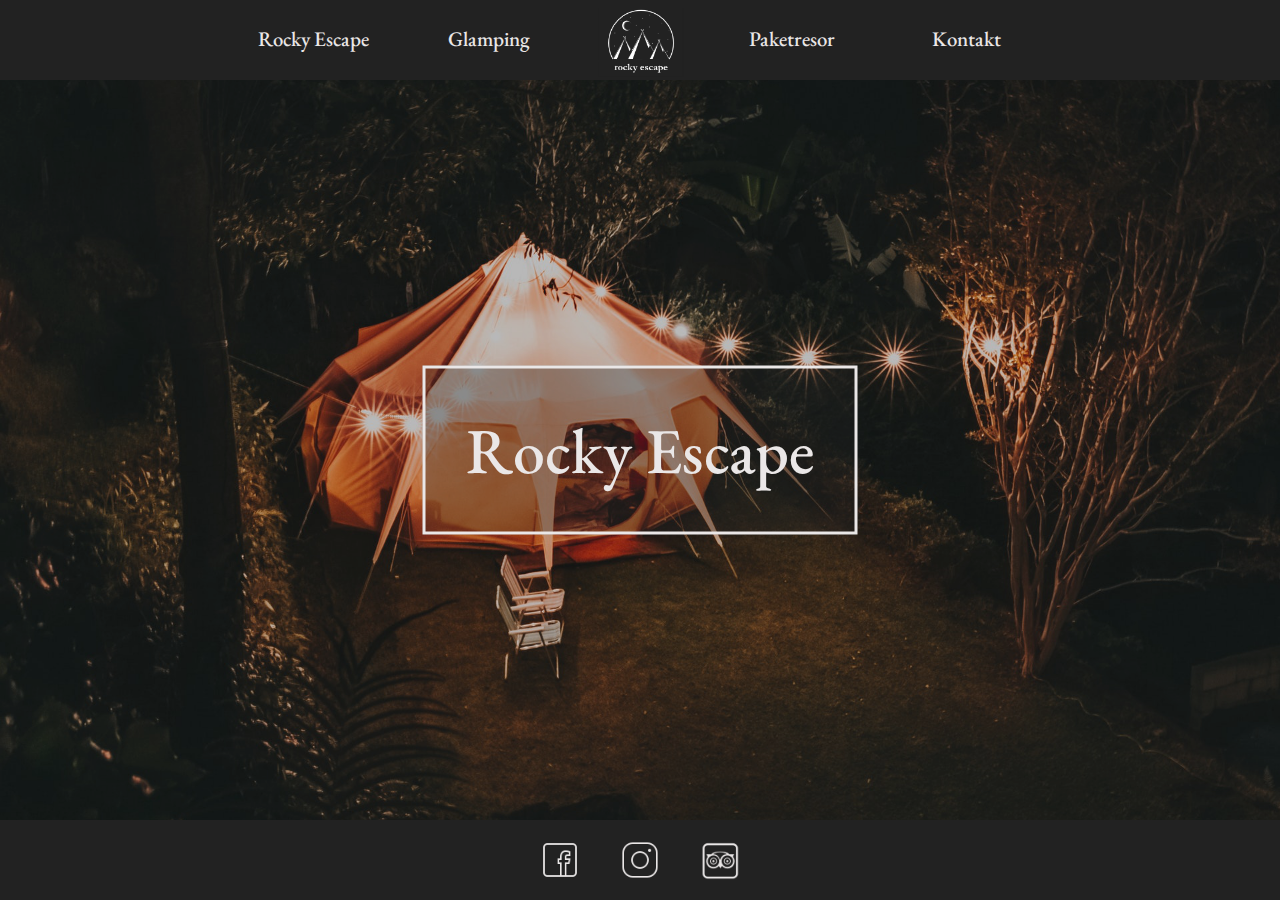
<file: index.html>
<!DOCTYPE html>
<html lang="sv">
  <head>
    <link rel="icon" type="image/ico" href="rockyfavicon.ico" />
    <link
      href="https://fonts.googleapis.com/css?family=EB+Garamond:400,500,700&display=swap"
      rel="stylesheet"
    />
    <link rel="stylesheet" href="Styles/index.css" />
    <meta charset="UTF-8" />
    <meta name="viewport" content="width=device-width, initial-scale=1.0" />
    <meta http-equiv="X-UA-Compatible" content="ie=edge" />
    <meta content="width=device-width, initial-scale=1" name="viewport" />

    <title>Hem - Rocky Escape</title>
  </head>
  <body>
    <header>
      <nav>
        <ul>
          <li class="links">
            <a href="rockyescape.html">Rocky Escape</a>
          </li>
          <li class="links"><a href="glamping.html">Glamping</a></li>
          <li id="headericon">
            <a href="index.html" id="home"
              ><img src="images/RockyEscapeLogoFinal.png" alt="logo" id="logo"
            /></a>
          </li>
          <li class="links"><a href="paket.html">Paketresor</a></li>
          <li class="links"><a href="kontakt.html">Kontakt</a></li>
        </ul>
      </nav>
    </header>

    <main>
      <div>
        <img src="images/HomeTent.png" alt="tent" />
        <h1>Rocky Escape</h1>
      </div>
    </main>

    <footer>
      <div>
        <a href="https://www.facebook.com" target="_blank"
          ><img
            src="images/icons8-facebook-old-50.png"
            alt="facebook"
            class="footerimage"
        /></a>
        <a href="https://www.instagram.com" target="_blank"
          ><img
            src="images/icons8-instagram-50.png"
            alt="instgram"
            class="footerimage"
        /></a>
        <a href="https://www.tripadvisor.com" target="_blank"
          ><img
            src="images/TripAdvisor.png"
            alt="tripadvisor"
            class="footerimage"
        /></a>
      </div>
    </footer>
  </body>
</html>
</file>
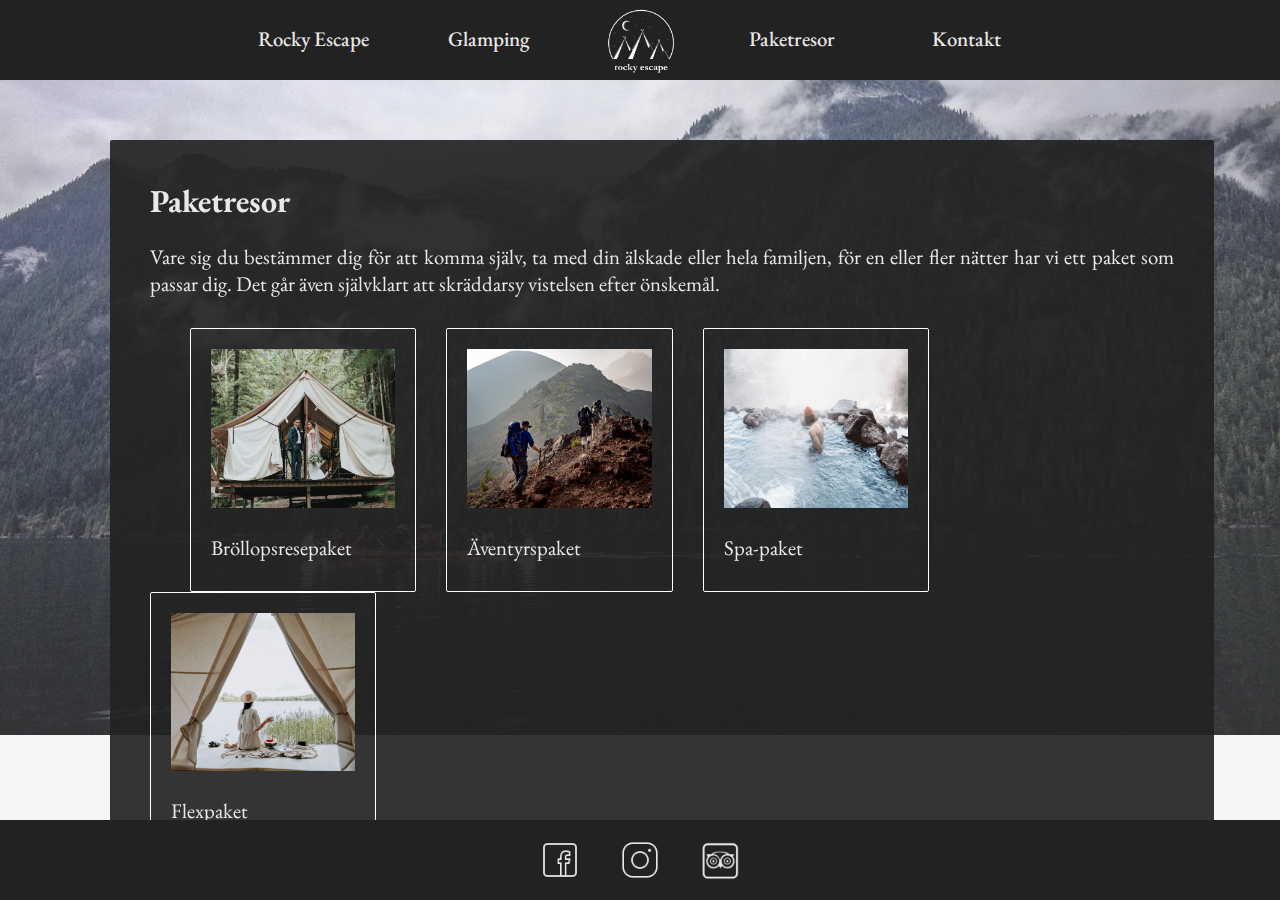
<file: paket.html>
<!DOCTYPE html>
<html lang="sv">
  <head>
    <link rel="icon" type="image/ico" href="rockyfavicon.ico" />
    <link
      href="https://fonts.googleapis.com/css?family=EB+Garamond:400,500,700&display=swap"
      rel="stylesheet"
    />
    <link rel="stylesheet" href="Styles/paket.css" />
    <meta charset="UTF-8" />
    <meta name="viewport" content="width=device-width, initial-scale=1.0" />
    <meta http-equiv="X-UA-Compatible" content="ie=edge" />
    <meta content="width=device-width, initial-scale=1" name="viewport" />

    <title>Paketresor</title>
  </head>

  <body>
    <header>
      <nav>
        <ul>
          <li class="links">
            <a href="rockyescape.html">Rocky Escape</a>
          </li>
          <li class="links"><a href="glamping.html">Glamping</a></li>
          <li id="headericon">
            <a href="index.html" id="home"
              ><img src="images/RockyEscapeLogoFinal.png" alt="logo" id="logo"
            /></a>
          </li>
          <li class="links"><a href="paket.html">Paketresor</a></li>
          <li class="links"><a href="kontakt.html">Kontakt</a></li>
        </ul>
      </nav>
    </header>

    <main>
      <div>
        <img
          src="images/LakePaket.png"
          alt="Lake and canoe"
          id="backgroundimg"
        />
        <div id="content">
          <h1>Paketresor</h1>
          <p>
            Vare sig du bestämmer dig för att komma själv, ta med din älskade
            eller hela familjen, för en eller fler nätter har vi ett paket som
            passar dig. Det går även självklart att skräddarsy vistelsen efter
            önskemål.
          </p>
          <br />
          <a href="paket/wedding.html" class="boxes"
            ><div class="vinjetter" id="firstpackage">
              <img
                src="images/WeddingGlamping.png"
                alt="Married couple in tent"
                class="packageimg"
              />
              <p>Bröllopsresepaket</p>
            </div></a
          >
          <a href="paket/adventure.html" class="boxes"
            ><div class="vinjetter">
              <img
                src="images/HikingPaket.png"
                alt="People hiking"
                class="packageimg"
              />
              <p>Äventyrspaket</p>
            </div></a
          >

          <a href="paket/spa.html" class="boxes"
            ><div class="vinjetter">
              <img
                src="images/HotSpring.png"
                alt="Man bathing"
                class="packageimg"
              />
              <p>Spa-paket</p>
            </div></a
          >

          <a href="paket/flex.html" class="boxes"
            ><div class="vinjetter">
              <img
                src="images/FlexPaket.png"
                alt="Woman outside tent"
                class="packageimg"
              />
              <p>Flexpaket</p>
            </div></a
          >
        </div>
      </div>
    </main>

    <footer>
      <div>
        <a href="https://www.facebook.com" target="_blank"
          ><img
            src="images/icons8-facebook-old-50.png"
            alt="facebook"
            class="footerimage"
        /></a>
        <a href="https://www.instagram.com" target="_blank"
          ><img
            src="images/icons8-instagram-50.png"
            alt="instgram"
            class="footerimage"
        /></a>
        <a href="https://www.tripadvisor.com" target="_blank"
          ><img
            src="images/TripAdvisor.png"
            alt="tripadvisor"
            class="footerimage"
        /></a>
      </div>
    </footer>
  </body>
</html>
</file>
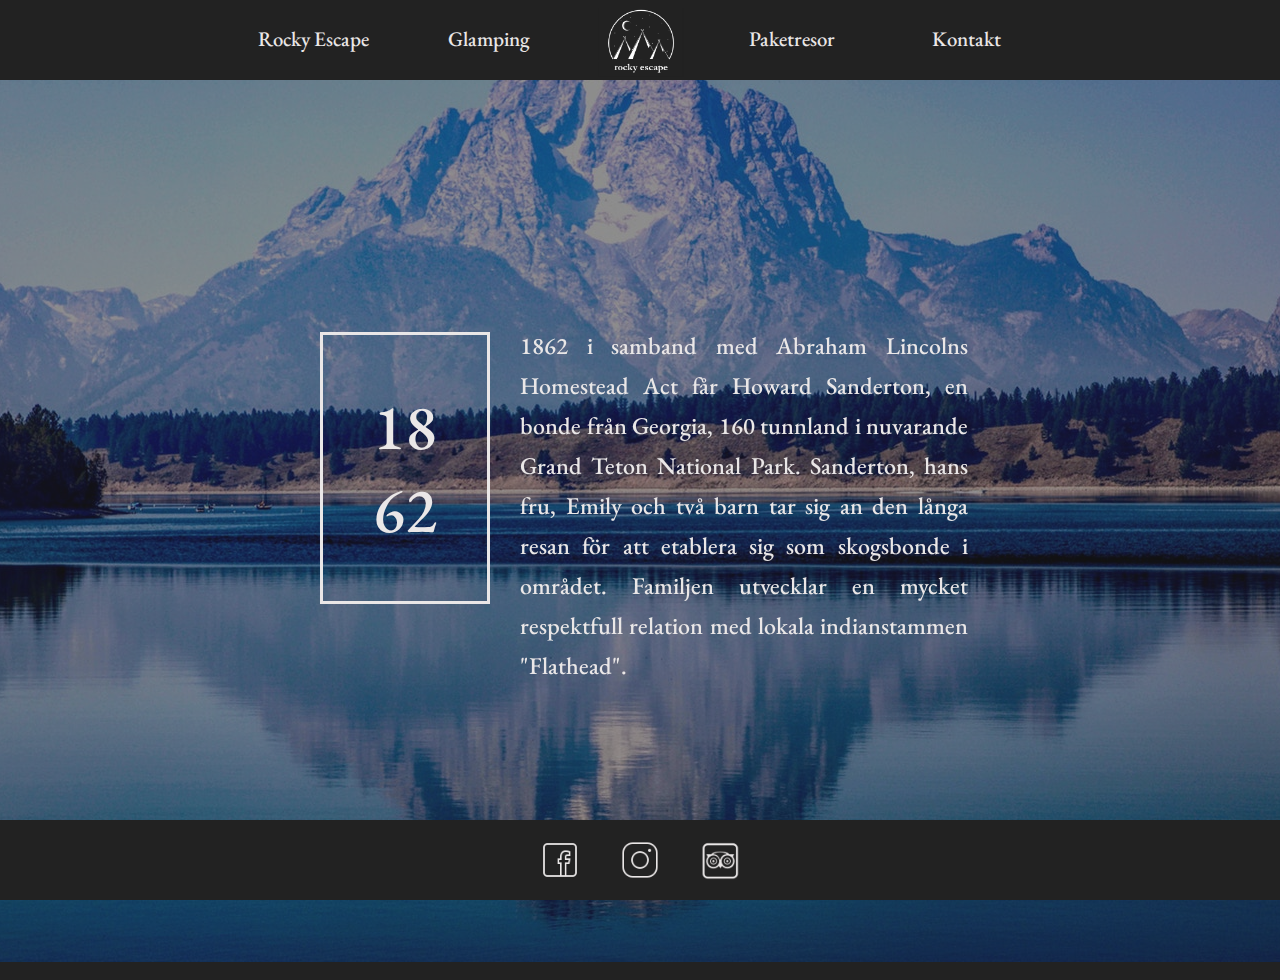
<file: rockyescape.html>
<!DOCTYPE html>
<html lang="sv">
  <head>
    <link rel="icon" type="image/ico" href="rockyfavicon.ico" />
    <link
      href="https://fonts.googleapis.com/css?family=EB+Garamond:400,500,700&display=swap"
      rel="stylesheet"
    />
    <link rel="stylesheet" href="Styles/rockyescape.css" />
    <meta charset="UTF-8" />
    <meta name="viewport" content="width=device-width, initial-scale=1.0" />
    <meta http-equiv="X-UA-Compatible" content="ie=edge" />
    <meta content="width=device-width, initial-scale=1" name="viewport" />

    <title>Rocky Escape</title>
  </head>

  <body>
    <header>
      <nav>
        <ul>
          <li class="links">
            <a href="rockyescape.html">Rocky Escape</a>
          </li>
          <li class="links"><a href="glamping.html">Glamping</a></li>
          <li id="headericon">
            <a href="index.html" id="home"
              ><img src="images/RockyEscapeLogoFinal.png" alt="logo" id="logo"
            /></a>
          </li>
          <li class="links"><a href="paket.html">Paketresor</a></li>
          <li class="links"><a href="kontakt.html">Kontakt</a></li>
        </ul>
      </nav>
    </header>

    <main>
      <section class="parallax" id="background1">
        <div class="info">
          <h1>18<br />62</h1>
          <p>
            1862 i samband med Abraham Lincolns Homestead Act får Howard
            Sanderton, en bonde från Georgia, 160 tunnland i nuvarande Grand
            Teton National Park. Sanderton, hans fru, Emily och två barn tar sig
            an den långa resan för att etablera sig som skogsbonde i området.
            Familjen utvecklar en mycket respektfull relation med lokala
            indianstammen "Flathead".
          </p>
        </div>
      </section>
      <section class="parallax" id="background2">
        <div class="info">
          <h1>19<br />14</h1>
          <p>
            1914 skickas Howard till Europa för att strida i Första
            Världskriget. Efter hans död i slagfältet säljer Emily marken,
            fastigheten och företaget till vår gammelfarfar, Samuel Read. Han
            bygger ut dåvarande fastigheten och utvecklar företaget som i
            samband med det blir det mest aktiva och lönsamma i ett 20 mils
            område: Read’s Arboretum.
          </p>
        </div>
      </section>
      <section class="parallax" id="background3">
        <div class="info">
          <h1>19<br />73</h1>
          <p>
            1973 slår Read’s Arboretum igen då våra föräldrar, Samuels son och
            svärsdotter, ser potentialen i att utnyttja den fantastiska naturen
            för att erbjuda campingplatser och naturupplevelser till både
            barnfamiljer och äventyrare. Read’s Arboretum byter namn till Read’s
            Camping and Adventure. Turister från hela landet flödar hit redan
            första sommaren.
          </p>
        </div>
      </section>
      <section class="parallax" id="background4">
        <div class="info" id="info4">
          <h1>19<br />99</h1>
          <p>
            1999 vill familjeföretaget förnya sig och erbjuda annorlunda och
            unika campingupplevelser, ett sätt för alla att uppleva naturen utan
            att behöva kompromissa med komforten. Konceptet heter ”Glamping”,
            kort för ”glamorous camping”. Livet i det vilda och lyx möts för
            skräddarsydda semester, från bröllopsresor till äventyr. Rocky
            Escape är född.
          </p>
        </div>
      </section>
    </main>

    <footer>
      <div>
        <a href="https://www.facebook.com" target="_blank"
          ><img
            src="images/icons8-facebook-old-50.png"
            alt="facebook"
            class="footerimage"
        /></a>
        <a href="https://www.instagram.com" target="_blank"
          ><img
            src="images/icons8-instagram-50.png"
            alt="instgram"
            class="footerimage"
        /></a>
        <a href="https://www.tripadvisor.com" target="_blank"
          ><img
            src="images/TripAdvisor.png"
            alt="tripadvisor"
            class="footerimage"
        /></a>
      </div>
    </footer>
  </body>
</html>
</file>
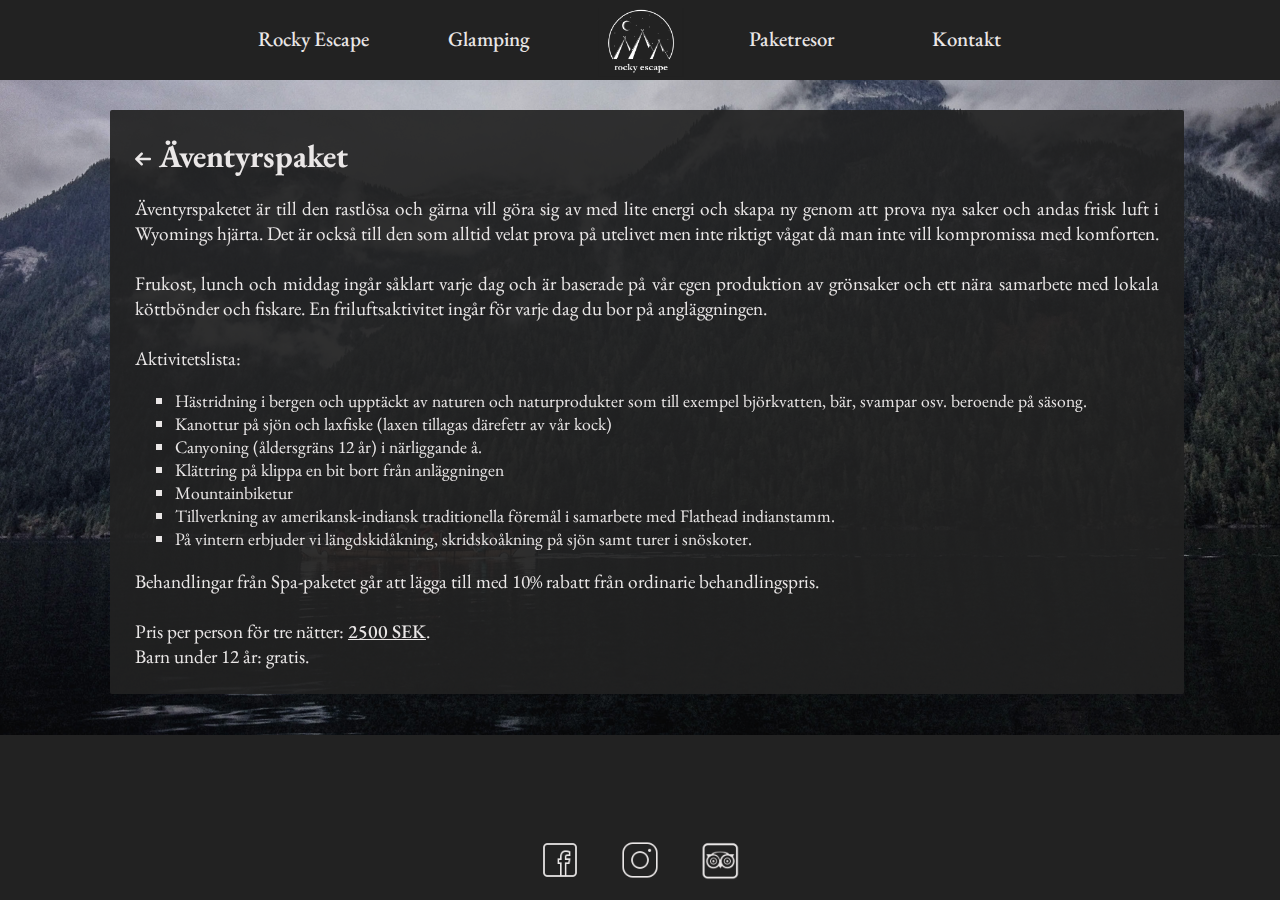
<file: paket/adventure.html>
<!DOCTYPE html>
<html lang="sv">
  <head>
    <link rel="icon" type="image/ico" href="../rockyfavicon.ico" />
    <link
      href="https://fonts.googleapis.com/css?family=EB+Garamond:400,500,700&display=swap"
      rel="stylesheet"
    />
    <link rel="stylesheet" href="../paket/paketdetalj.css" />
    <meta charset="UTF-8" />
    <meta name="viewport" content="width=device-width, initial-scale=1.0" />
    <meta http-equiv="X-UA-Compatible" content="ie=edge" />
    <meta content="width=device-width, initial-scale=1" name="viewport" />

    <title>Äventyrspaket</title>
  </head>

  <body>
    <header>
      <nav>
        <ul>
          <li class="links">
            <a href="../rockyescape.html">Rocky Escape</a>
          </li>
          <li class="links"><a href="../glamping.html">Glamping</a></li>
          <li id="headericon">
            <a href="../index.html" id="home"
              ><img src="../images/RockyEscapeLogoFinal.png" alt="logo" id="logo"
            /></a>
          </li>
          <li class="links"><a href="../paket.html">Paketresor</a></li>
          <li class="links"><a href="../kontakt.html">Kontakt</a></li>
        </ul>
      </nav>
    </header>

    <main>
      <div>
        <img
          src="../images/LakePaket.png"
          alt="Lake and canoe"
          id="backgroundimg"
        />
        <div id="content">
          <h1><a href="../paket.html"><img src="../images/left-arrow.png" alt="Back arrow" /></a> Äventyrspaket</h1>
          <p>
            Äventyrspaketet är till den rastlösa och gärna vill göra sig av med
            lite energi och skapa ny genom att prova nya saker och andas frisk
            luft i Wyomings hjärta. Det är också till den som alltid velat prova
            på utelivet men inte riktigt vågat då man inte vill kompromissa med
            komforten.
            <br />
            <br />
            Frukost, lunch och middag ingår såklart varje dag och är baserade på
            vår egen produktion av grönsaker och ett nära samarbete med lokala
            köttbönder och fiskare. En friluftsaktivitet ingår för varje dag du
            bor på angläggningen.
            <br />
            <br />Aktivitetslista:
            <br />
            <ul id="activitylist">
            <li>Hästridning i bergen och upptäckt av naturen och naturprodukter som
            till exempel björkvatten, bär, svampar osv. beroende på säsong.</li>
            <li>Kanottur på sjön och laxfiske (laxen tillagas därefetr av vår kock)</li>
            <li>Canyoning (åldersgräns 12 år) i närliggande å.</li>
            <li>Klättring på klippa en bit bort från anläggningen</li>
            <li>Mountainbiketur</li>
            <li>Tillverkning av amerikansk-indiansk traditionella föremål i samarbete med Flathead indianstamm.</li>
            <li>På vintern erbjuder vi längdskidåkning, skridskoåkning på sjön samt turer i snöskoter.</li>
            </ul>
            
            <p>Behandlingar från Spa-paketet går att lägga till med 10% rabatt
            från ordinarie behandlingspris.
            <br />
            <br />

            Pris per person för tre nätter: <span>2500 SEK</span>.
            <br>
            Barn under 12 år: gratis.
            </p>
        </div>
      </div>
    </main>

    <footer>
      <div>
        <a href="https://www.facebook.com" target="_blank"
          ><img
            src="../images/icons8-facebook-old-50.png"
            alt="facebook"
            class="footerimage"
        /></a>
        <a href="https://www.instagram.com" target="_blank"
          ><img
            src="../images/icons8-instagram-50.png"
            alt="instgram"
            class="footerimage"
        /></a>
        <a href="https://www.tripadvisor.com" target="_blank"
          ><img
            src="../images/TripAdvisor.png"
            alt="tripadvisor"
            class="footerimage"
        /></a>
      </div>
    </footer>
  </body>
</html>
</file>
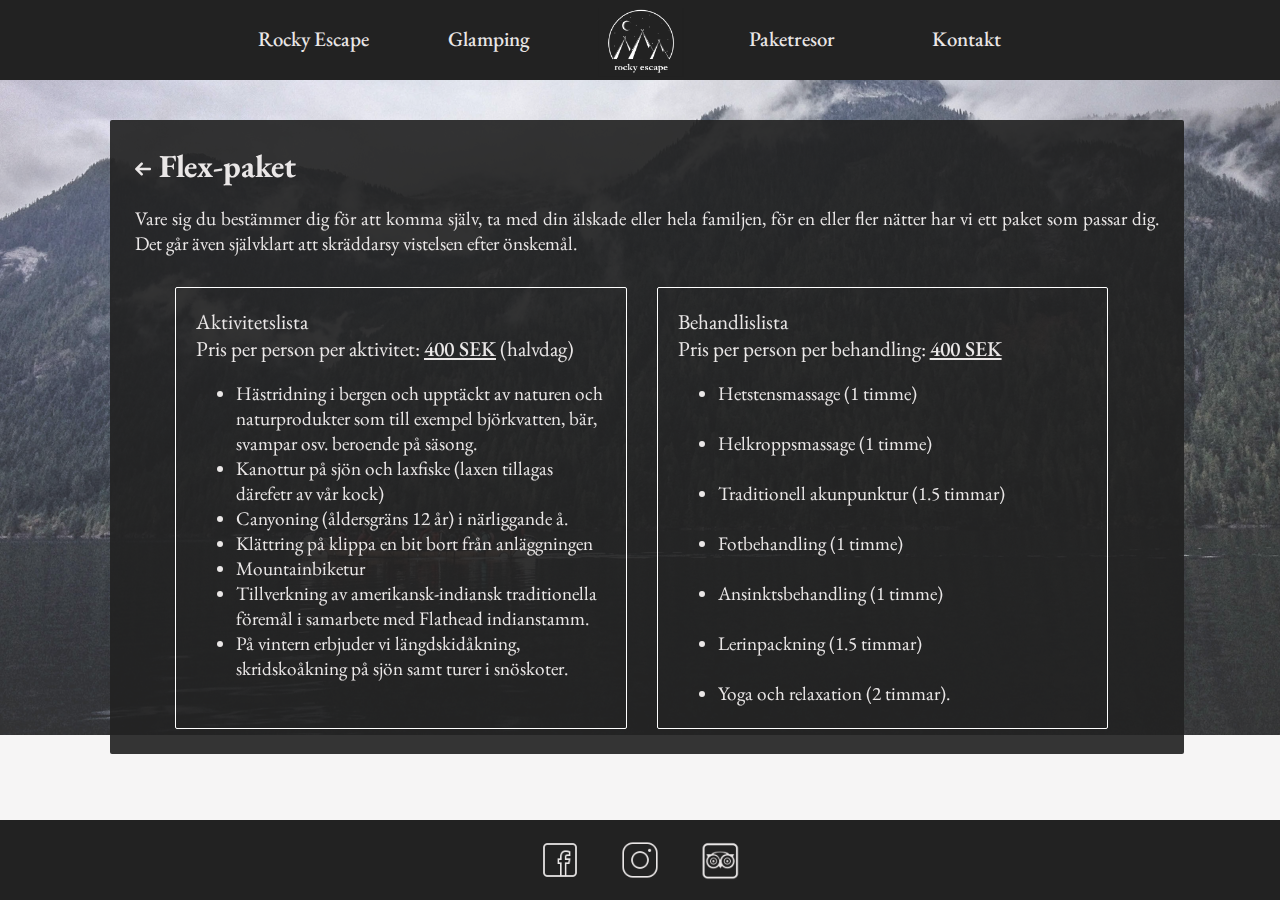
<file: paket/flex.html>
<!DOCTYPE html>
<html lang="sv">
  <head>
    <link rel="icon" type="image/ico" href="../rockyfavicon.ico" />
    <link
      href="https://fonts.googleapis.com/css?family=EB+Garamond:400,500,700&display=swap"
      rel="stylesheet"
    />
    <link rel="stylesheet" href="../paket/flex.css" />
    <meta charset="UTF-8" />
    <meta name="viewport" content="width=device-width, initial-scale=1.0" />
    <meta http-equiv="X-UA-Compatible" content="ie=edge" />
    <meta content="width=device-width, initial-scale=1" name="viewport" />
    <title>Flex</title>
  </head>

  <body>
    <header>
      <nav>
        <ul>
          <li class="links">
            <a href="../rockyescape.html">Rocky Escape</a>
          </li>
          <li class="links"><a href="../glamping.html">Glamping</a></li>
          <li id="headericon">
            <a href="../index.html" id="home"
              ><img
                src="../images/RockyEscapeLogoFinal.png"
                alt="logo"
                id="logo"
            /></a>
          </li>
          <li class="links"><a href="../paket.html">Paketresor</a></li>
          <li class="links"><a href="../kontakt.html">Kontakt</a></li>
        </ul>
      </nav>
    </header>

    <main>
      <img
        src="../images/LakePaket.png"
        alt="Lake and canoe"
        id="backgroundimg"
      />
      <div id="content">
        <h1>
          <a href="../paket.html"
            ><img src="../images/left-arrow.png" alt="Back arrow"
          /></a>
          Flex-paket
        </h1>
        <p>
          Vare sig du bestämmer dig för att komma själv, ta med din älskade
          eller hela familjen, för en eller fler nätter har vi ett paket som
          passar dig. Det går även självklart att skräddarsy vistelsen efter
          önskemål.
        </p>
        <br />

        <div class="vinjetter" id="firstpackage">
          <p class="textbox">
            Aktivitetslista
            <br />
            Pris per person per aktivitet: <span>400 SEK</span> (halvdag)
          </p>

          <ul>
            <li>
              Hästridning i bergen och upptäckt av naturen och naturprodukter
              som till exempel björkvatten, bär, svampar osv. beroende på
              säsong.
            </li>
            <li>
              Kanottur på sjön och laxfiske (laxen tillagas därefetr av vår
              kock)
            </li>
            <li>Canyoning (åldersgräns 12 år) i närliggande å.</li>
            <li>Klättring på klippa en bit bort från anläggningen</li>
            <li>Mountainbiketur</li>
            <li>
              Tillverkning av amerikansk-indiansk traditionella föremål i
              samarbete med Flathead indianstamm.
            </li>
            <li>
              På vintern erbjuder vi längdskidåkning, skridskoåkning på sjön
              samt turer i snöskoter.
            </li>
          </ul>
        </div>

        <div class="vinjetter">
          <p class="textbox">
            Behandlislista
            <br />
            Pris per person per behandling: <span>400 SEK</span>
          </p>
          <ul>
            <li>
              Hetstensmassage (1 timme)
            </li>
            <br />
            <li>
              Helkroppsmassage (1 timme)
            </li>
            <br />
            <li>Traditionell akunpunktur (1.5 timmar)</li>
            <br />
            <li>Fotbehandling (1 timme)</li>
            <br />
            <li>Ansinktsbehandling (1 timme)</li>
            <br />
            <li>
              Lerinpackning (1.5 timmar)
            </li>
            <br />
            <li>
              Yoga och relaxation (2 timmar).
            </li>
          </ul>
        </div>
      </div>
    </main>

    <footer>
      <div>
        <a href="https://www.facebook.com" target="_blank"
          ><img
            src="../images/icons8-facebook-old-50.png"
            alt="facebook"
            class="footerimage"
        /></a>
        <a href="https://www.instagram.com" target="_blank"
          ><img
            src="../images/icons8-instagram-50.png"
            alt="instgram"
            class="footerimage"
        /></a>
        <a href="https://www.tripadvisor.com" target="_blank"
          ><img
            src="../images/TripAdvisor.png"
            alt="tripadvisor"
            class="footerimage"
        /></a>
      </div>
    </footer>
  </body>
</html>
</file>
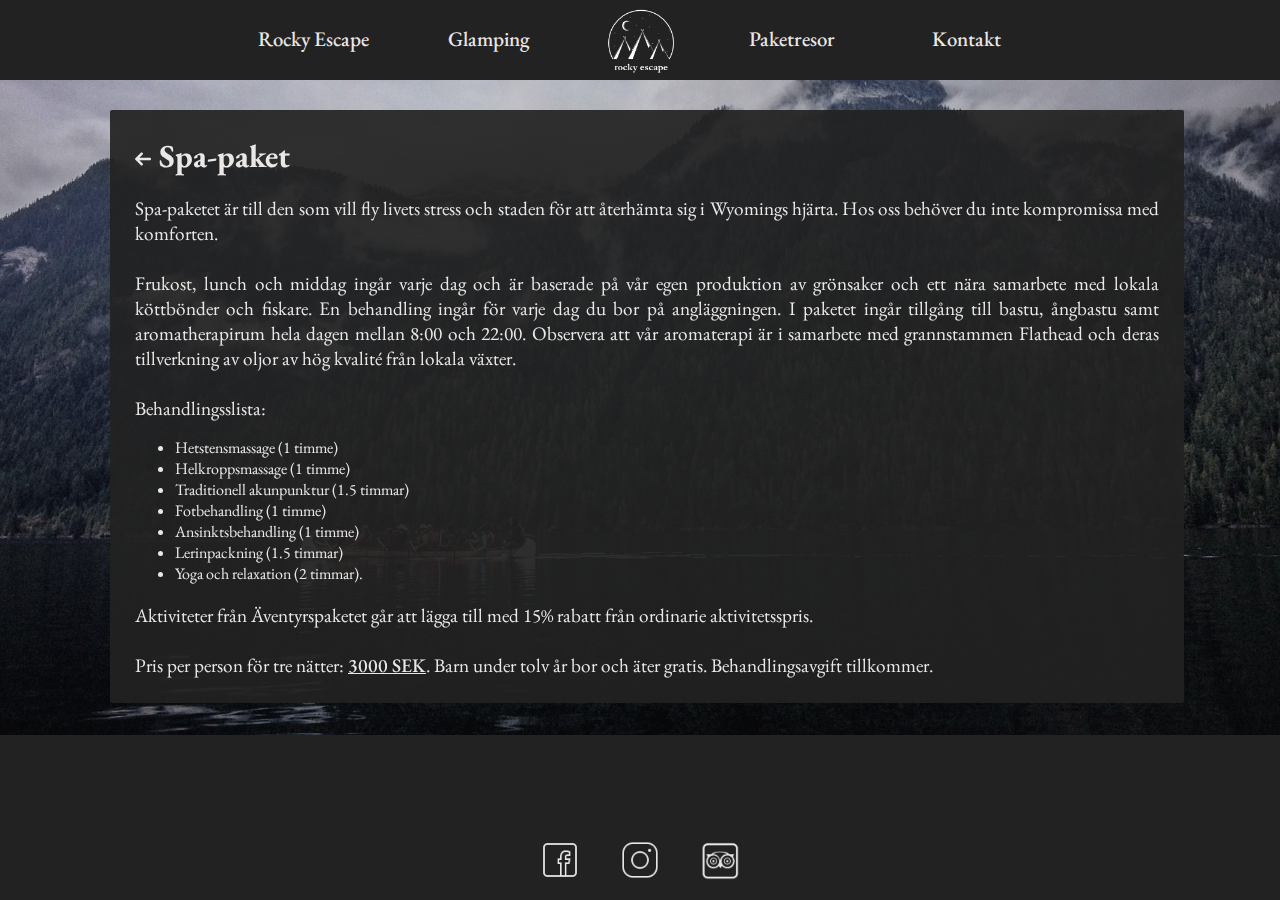
<file: paket/spa.html>
<!DOCTYPE html>
<html lang="sv">
  <head>
    <link rel="icon" type="image/ico" href="../rockyfavicon.ico" />
    <link
      href="https://fonts.googleapis.com/css?family=EB+Garamond:400,500,700&display=swap"
      rel="stylesheet"
    />
    <link rel="stylesheet" href="../paket/paketdetalj.css" />
    <meta charset="UTF-8" />
    <meta name="viewport" content="width=device-width, initial-scale=1.0" />
    <meta http-equiv="X-UA-Compatible" content="ie=edge" />
    <meta content="width=device-width, initial-scale=1" name="viewport" />

    <title>Spa-paket</title>
  </head>

  <body>
    <header>
      <nav>
        <ul>
          <li class="links">
            <a href="../rockyescape.html">Rocky Escape</a>
          </li>
          <li class="links"><a href="../glamping.html">Glamping</a></li>
          <li id="headericon">
            <a href="../index.html" id="home"
              ><img
                src="../images/RockyEscapeLogoFinal.png"
                alt="logo"
                id="logo"
            /></a>
          </li>
          <li class="links"><a href="../paket.html">Paketresor</a></li>
          <li class="links"><a href="../kontakt.html">Kontakt</a></li>
        </ul>
      </nav>
    </header>

    <main>
      <div>
        <img
          src="../images/LakePaket.png"
          alt="Lake and canoe"
          id="backgroundimg"
        />
        <div id="content">
          <h1>
            <a href="../paket.html"
              ><img src="../images/left-arrow.png" alt="Back arrow"
            /></a>
            Spa-paket
          </h1>
          <p>
            Spa-paketet är till den som vill fly livets stress och staden för
            att återhämta sig i Wyomings hjärta. Hos oss behöver du inte
            kompromissa med komforten.
            <br />

            <br />
            Frukost, lunch och middag ingår varje dag och är baserade på vår
            egen produktion av grönsaker och ett nära samarbete med lokala
            köttbönder och fiskare. En behandling ingår för varje dag du bor på
            angläggningen. I paketet ingår tillgång till bastu, ångbastu samt
            aromatherapirum hela dagen mellan 8:00 och 22:00. Observera att vår
            aromaterapi är i samarbete med grannstammen Flathead och deras
            tillverkning av oljor av hög kvalité från lokala växter.
            <br />
            <br />

            Behandlingsslista:
          </p>

          <ul id="list">
            <li>
              Hetstensmassage (1 timme)
            </li>
            <li>
              Helkroppsmassage (1 timme)
            </li>
            <li>
              Traditionell akunpunktur (1.5 timmar)
            </li>
            <li>Fotbehandling (1 timme)</li>
            <li>Ansinktsbehandling (1 timme)</li>
            <li>
              Lerinpackning (1.5 timmar)
            </li>
            <li>
              Yoga och relaxation (2 timmar).
            </li>
          </ul>

          <p>
            Aktiviteter från Äventyrspaketet går att lägga till med 15% rabatt
            från ordinarie aktivitetsspris.
            <br />
            <br />

            Pris per person för tre nätter: <span>3000 SEK</span>. Barn under
            tolv år bor och äter gratis. Behandlingsavgift tillkommer.
          </p>
        </div>
      </div>
    </main>

    <footer>
      <div>
        <a href="https://www.facebook.com" target="_blank"
          ><img
            src="../images/icons8-facebook-old-50.png"
            alt="facebook"
            class="footerimage"
        /></a>
        <a href="https://www.instagram.com" target="_blank"
          ><img
            src="../images/icons8-instagram-50.png"
            alt="instgram"
            class="footerimage"
        /></a>
        <a href="https://www.tripadvisor.com" target="_blank"
          ><img
            src="../images/TripAdvisor.png"
            alt="tripadvisor"
            class="footerimage"
        /></a>
      </div>
    </footer>
  </body>
</html>
</file>
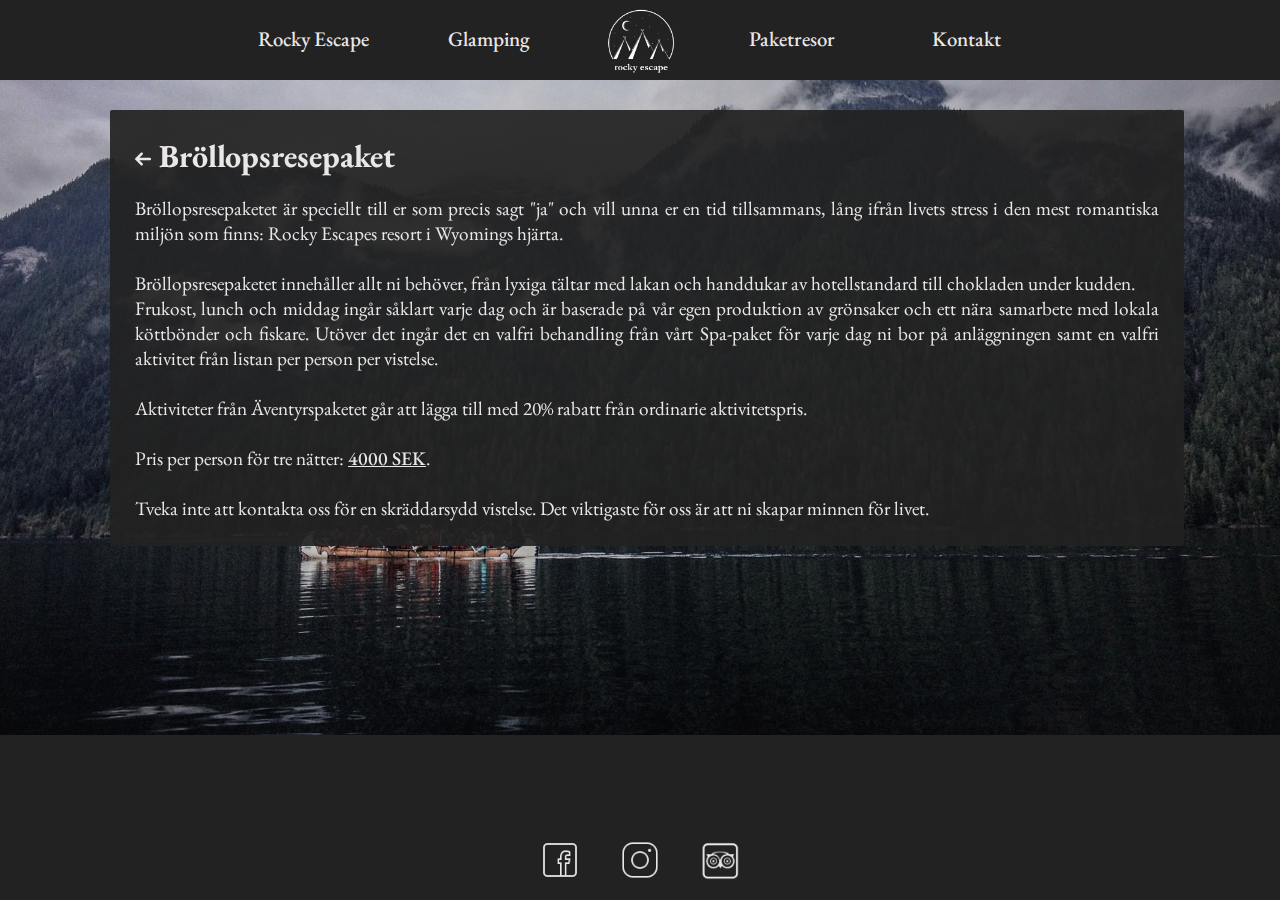
<file: paket/wedding.html>
<!DOCTYPE html>
<html lang="sv">
  <head>
    <link rel="icon" type="image/ico" href="../rockyfavicon.ico" />
    <link
      href="https://fonts.googleapis.com/css?family=EB+Garamond:400,500,700&display=swap"
      rel="stylesheet"
    />
    <link rel="stylesheet" href="../paket/paketdetalj.css" />
    <meta charset="UTF-8" />
    <meta name="viewport" content="width=device-width, initial-scale=1.0" />
    <meta http-equiv="X-UA-Compatible" content="ie=edge" />
    <meta content="width=device-width, initial-scale=1" name="viewport" />

    <title>Bröllopsresepaket</title>
  </head>

  <body>
    <header>
      <nav>
        <ul>
          <li class="links">
            <a href="../rockyescape.html">Rocky Escape</a>
          </li>
          <li class="links"><a href="../glamping.html">Glamping</a></li>
          <li id="headericon">
            <a href="../index.html" id="home"
              ><img
                src="../images/RockyEscapeLogoFinal.png"
                alt="logo"
                id="logo"
            /></a>
          </li>
          <li class="links"><a href="../paket.html">Paketresor</a></li>
          <li class="links"><a href="../kontakt.html">Kontakt</a></li>
        </ul>
      </nav>
    </header>

    <main>
      <div>
        <img
          src="../images/LakePaket.png"
          alt="Lake and canoe"
          id="backgroundimg"
        />
        <div id="content">
          <h1>
            <a href="../paket.html"
              ><img src="../images/left-arrow.png" alt="Back arrow"
            /></a>
            Bröllopsresepaket
          </h1>
          <p>
            Bröllopsresepaketet är speciellt till er som precis sagt "ja" och
            vill unna er en tid tillsammans, lång ifrån livets stress i den mest
            romantiska miljön som finns: Rocky Escapes resort i Wyomings hjärta.
            <br />
            <br />
            Bröllopsresepaketet innehåller allt ni behöver, från lyxiga tältar
            med lakan och handdukar av hotellstandard till chokladen under
            kudden.
            <br />
            Frukost, lunch och middag ingår såklart varje dag och är baserade på
            vår egen produktion av grönsaker och ett nära samarbete med lokala
            köttbönder och fiskare. Utöver det ingår det en valfri behandling
            från vårt Spa-paket för varje dag ni bor på anläggningen samt en
            valfri aktivitet från listan per person per vistelse.
            <br />
            <br />
            Aktiviteter från Äventyrspaketet går att lägga till med 20% rabatt
            från ordinarie aktivitetspris.
            <br />
            <br />

            Pris per person för tre nätter: <span>4000 SEK</span>.
            <br />
            <br />
            Tveka inte att kontakta oss för en skräddarsydd vistelse. Det
            viktigaste för oss är att ni skapar minnen för livet.
          </p>
        </div>
      </div>
    </main>

    <footer>
      <div>
        <a href="https://www.facebook.com" target="_blank"
          ><img
            src="../images/icons8-facebook-old-50.png"
            alt="facebook"
            class="footerimage"
        /></a>
        <a href="https://www.instagram.com" target="_blank"
          ><img
            src="../images/icons8-instagram-50.png"
            alt="instgram"
            class="footerimage"
        /></a>
        <a href="https://www.tripadvisor.com" target="_blank"
          ><img
            src="../images/TripAdvisor.png"
            alt="tripadvisor"
            class="footerimage"
        /></a>
      </div>
    </footer>
  </body>
</html>
</file>
<file: Styles/index.css>
body {
  height: 100vh;
  /*
  background: #172022;*/
  background: #222222;
  margin: 0;
}

/*=============================================
=                     Header                  =
=============================================*/

header {
  background: #222222;
  position: fixed;
  top: 0;
  left: 0;
  right: 0;
  height: 80px;
  font-family: "EB Garamond", serif;
  font-size: 1.3em;
  font-weight: 500;
}

nav {
  float: left;
  width: 100%;
  position: relative;
  overflow: hidden;
  height: 80px;
}

nav ul {
  clear: left;
  float: left;
  position: relative;
  left: 50%;
  text-align: left;
  padding: 0;
  margin: 0 auto;
  height: 80px;
}

nav li {
  display: block;
  float: left;
  list-style: none;
  margin: 0;
  padding: 0;
  position: relative;
  right: 50%;
  width: 175px;
  text-align: center;
}

nav a {
  position: relative;
  height: 100%;
  margin: 20px;
  color: #eae7e7;
  text-decoration: none;
  width: 175px;
}

nav a:hover {
  border: 0.5px solid #eae7e7;
  padding: 10px;
}

nav a :visited {
  color: #eae7e7;
  text-decoration: none;
  text-align: center;
  vertical-align: middle;
}

.links {
  margin-top: 25px;
}

#headericon {
  margin: 0;
  padding: 0;
  width: 128px;
  height: 80px;
}

nav img {
  margin: 0;
  padding-top: 3px;
  height: 75px;
}

nav img:hover {
  height: 80px;
  padding-top: 0;
}

#home {
  height: 100%;
  position: relative;
  margin: 0;
}

#home:hover {
  border: none;
  padding: 0px;
}

/*=============================================
=                     Main                    =
=============================================*/

main {
  position: relative;
  top: 80px;
  margin: 0;
  padding: 0;
}

main div {
  position: relative;
  margin: 0;
  padding: 0;
  width: 100%;
}

main img {
  position: fixed;
  top: 50%;
  left: 50%;
  transform: translate(-50%, -50%);
  float: left;
  width: 100%;
  margin-left: 0;
  padding: 0;
  filter: opacity(80%);
  z-index: -1;
}

main h1 {
  position: fixed;
  background: #2222224f;

  border: 3px solid #eae7e7;
  top: 50%;
  left: 50%;
  transform: translate(-50%, -50%);
  color: #eae7e7;
  font-family: "EB Garamond", serif;
  font-weight: 500;
  font-size: 4em;
  margin: 0;
  padding: 40px;
}

@media only screen and (max-width: 833px) {
  main h1 {
    position: fixed;
    background: #2222224f;

    border: 3px solid #eae7e7;
    top: 60%;
    left: 50%;
    transform: translate(-50%, -50%);
    color: #eae7e7;
    font-family: "EB Garamond", serif;
    font-weight: 500;
    font-size: 4em;
    margin: 0;
    padding: 40px;
    text-align: center;
  }
}

@media only screen and (max-width: 641px) {
  main h1 {
    position: fixed;
    background: #2222224f;

    border: 3px solid #eae7e7;
    top: 55%;
    left: 50%;
    color: #eae7e7;
    font-family: "EB Garamond", serif;
    font-weight: 500;
    font-size: 2em;
    margin: 0;
    padding: 20px;
    text-align: center;
  }
}
/*============================================= 
                  = Footer = 
=============================================*/

footer {
  position: fixed;
  bottom: 0;
  left: 0;
  right: 0;
  height: 80px;
  background: #222222;
  width: 100%;
}

footer div {
  float: left;
  position: relative;
  left: 50%;
  text-align: left;
  padding: 0;
  margin: 0 auto;
}

footer a {
  display: block;
  float: left;
  list-style: none;
  padding: 20px;
  position: relative;
  right: 50%;
}

footer img {
  width: 40px;
}

footer img:hover {
  width: 45px;
}
</file>
<file: Styles/paket.css>
body {
  height: 100vh;
  margin: 0;
  font-family: "EB Garamond", serif;
  background: #eae7e76e;
}

/*=============================================
=                     Header                  =
=============================================*/

header {
  background: #222222;
  position: fixed;
  top: 0;
  left: 0;
  right: 0;
  height: 80px;
  font-family: "EB Garamond", serif;
  font-size: 1.3em;
  font-weight: 500;
}

nav {
  float: left;
  width: 100%;
  position: relative;
  overflow: hidden;
  height: 80px;
}

nav ul {
  clear: left;
  float: left;
  position: relative;
  left: 50%;
  text-align: left;
  padding: 0;
  margin: 0 auto;
  height: 80px;
}

nav li {
  display: block;
  float: left;
  list-style: none;
  margin: 0;
  padding: 0;
  position: relative;
  right: 50%;
  width: 175px;
  text-align: center;
}

nav a {
  position: relative;
  height: 100%;
  margin: 20px;
  color: #eae7e7;
  text-decoration: none;
  width: 175px;
}

nav a:hover {
  border: 0.5px solid #eae7e7;
  padding: 10px;
}

nav a :visited {
  color: #eae7e7;
  text-decoration: none;
  text-align: center;
  vertical-align: middle;
}

.links {
  margin-top: 25px;
}

#headericon {
  margin: 0;
  padding: 0;
  width: 128px;
  height: 80px;
}

nav img {
  margin: 0;
  padding-top: 3px;
  height: 75px;
}

nav img:hover {
  height: 80px;
  padding-top: 0;
}

#home {
  height: 100%;
  position: relative;
  margin: 0;
}

#home:hover {
  border: none;
  padding: 0px;
}

/*=============================================
=                     Main                    =
=============================================*/

main {
  position: relative;
  top: 80px;
  margin: 0;
  padding: 0;
}

main div {
  font-family: "EB Garamond", serif;
  position: relative;
  margin: 0;
  padding: 0;
  width: 100%;
}

#backgroundimg {
  position: fixed;
  float: left;
  top: -25%;
  left: 0%;
  max-width: 100%;
  object-fit: cover;
  margin-left: 0;
  padding: 0;
  filter: opacity(80%);
  z-index: -1;
}

.packageimg {
  width: 100%;
}

.vinjetter {
  text-align: center;
  padding: 20px;
  position: relative;
  border: 0.9px solid white;
  border-radius: 2px;
  float: left;
  font-size: 1em;
  width: 18%;
  margin-right: 30px;
}

h1 {
  margin: 0;
}

p {
  margin-bottom: 10px;
  text-align: justify;
  font-size: 1.3em;
}

#firstpackage {
  margin-left: 40px;
}

#content {
  position: relative;
  float: left;
  background: #222222ea;
  color: #eae7e7;
  margin: auto;
  padding: 40px;
  left: 110px;
  top: 60px;
  max-width: 80%;
  border-radius: 2px;
}

.boxes {
  color: #eae7e7;
}

.boxes :visited {
  color: #eae7e7;
}

.boxes :hover {
  transform: scale(1.1);
  z-index: 1;
  transition: 1.5s;
}

/*
main h1 {
  position: fixed;
  background: #2222224f;

  border: 3px solid #eae7e7;
  top: 50%;
  left: 50%;
  transform: translate(-50%, -50%);
  color: #eae7e7;
  font-family: "EB Garamond", serif;
  font-weight: 500;
  font-size: 4em;
  margin: 0;
  padding: 40px;
}

@media only screen and (max-width: 833px) {
  main h1 {
    position: fixed;
    background: #2222224f;

    border: 3px solid #eae7e7;
    top: 60%;
    left: 50%;
    transform: translate(-50%, -50%);
    color: #eae7e7;
    font-family: "EB Garamond", serif;
    font-weight: 500;
    font-size: 4em;
    margin: 0;
    padding: 40px;
    text-align: center;
  }
}

@media only screen and (max-width: 641px) {
  main h1 {
    position: fixed;
    background: #2222224f;

    border: 3px solid #eae7e7;
    top: 55%;
    left: 50%px;
    color: #eae7e7;
    font-family: "EB Garamond", serif;
    font-weight: 500;
    font-size: 2em;
    margin: 0;
    padding: 20px;
    text-align: center;
  }
}
*/

/*============================================= = Footer = =============================================*/

footer {
  position: fixed;
  bottom: 0;
  left: 0;
  right: 0;
  height: 80px;
  background: #222222;
  width: 100%;
}

footer div {
  float: left;
  position: relative;
  left: 50%;
  text-align: left;
  padding: 0;
  margin: 0 auto;
}

footer a {
  display: block;
  float: left;
  list-style: none;
  padding: 20px;
  position: relative;
  right: 50%;
}

footer img {
  width: 40px;
}

footer img:hover {
  width: 45px;
}
</file>
<file: Styles/rockyescape.css>
body {
  height: 100vh;
  /*
  background: #172022;*/
  background: #222222;
  margin: 0;
  overflow: hidden;
}

/*=============================================
=                     Header                  =
=============================================*/

header {
  background: #222222;
  position: fixed;
  top: 0;
  left: 0;
  right: 0;
  height: 80px;
  font-family: "EB Garamond", serif;
  font-size: 1.3em;
  font-weight: 500;
}

nav {
  float: left;
  width: 100%;
  position: relative;
  overflow: hidden;
  height: 80px;
}

nav ul {
  clear: left;
  float: left;
  position: relative;
  left: 50%;
  text-align: left;
  padding: 0;
  margin: 0 auto;
  height: 80px;
}

nav li {
  display: block;
  float: left;
  list-style: none;
  margin: 0;
  padding: 0;
  position: relative;
  right: 50%;
  width: 175px;
  text-align: center;
}

nav a {
  position: relative;
  height: 100%;
  margin: 20px;
  color: #eae7e7;
  text-decoration: none;
  width: 175px;
}

nav a:hover {
  border: 0.5px solid #eae7e7;
  padding: 10px;
}

nav a :visited {
  color: #eae7e7;
  text-decoration: none;
  text-align: center;
  vertical-align: middle;
}

.links {
  margin-top: 25px;
}

#headericon {
  margin: 0;
  padding: 0;
  width: 128px;
  height: 80px;
}

nav img {
  margin: 0;
  padding-top: 3px;
  height: 75px;
}

nav img:hover {
  height: 80px;
  padding-top: 0;
}

#home {
  height: 100%;
  position: relative;
  margin: 0;
}

#home:hover {
  border: none;
  padding: 0px;
}

/*=============================================
=                     Main                    =
=============================================*/

main {
  position: relative;
  top: 80px;
  margin: 0;
  padding: 0;
  height: 100vh;
  overflow-x: hidden;
  overflow-y: auto;
  perspective: 2px;
}

main div {
  position: relative;
  margin: 0;
  padding: 0;
  width: 100%;
}

main img {
  position: fixed;
  top: 50%;
  left: 50%;
  transform: translate(-50%, -50%);
  float: left;
  width: 100%;
  margin-left: 0;
  padding: 0;
  filter: opacity(80%);
  z-index: -1;
}

section {
  position: relative;
  float: left;
  top: 28%;
  left: 25%;
  color: #eae7e7;
  font-family: "EB Garamond", serif;
  height: 100vh;
}

p {
  color: #eae7e7;
  position: relative;
  float: left;
  top: -30px;
  font-size: 1.5em;
  font-weight: 500;
  margin-left: 200px;
  line-height: 40px;
  padding: 0;
  text-align: justify;
  width: 35%;
}

main h1 {
  position: fixed;
  border: 3px solid #eae7e7;
  font-weight: 500;
  font-size: 4em;
  margin: 0;
  padding: 50px;
  color: #eae7e7;
}

#background1::after {
  background-image: url(../images/grandteton.png);
  float: left;
  filter: opacity(50%);
  opacity: 100%;
  width: 100%;
  top: -35%;
  left: -25.3%;
  height: 84%;
}
#background2::after {
  float: left;
  filter: opacity(50%);
  opacity: 100%;
  width: 100%;
  top: 500px;
  left: -25%;
}

#background3::after {
  background-image: url(../images/grandteton.png);
  filter: opacity(50%);
  opacity: 100%;
  width: 100%;
  top: -32%;
  left: -25.3%;
  height: 84%;
}

#background4::after {
  float: left;
  filter: opacity(50%);
  opacity: 100%;
  width: 100%;
  left: -25%;
}

#background2 {
  height: 110%;
}

#background4 {
  height: 60%;
}

.info {
  float: left;
}

.parallax::after {
  content: " ";
  position: absolute;
  z-index: -1;
  transform: translateZ(-1px) scale(1.5);
  background-size: 100%;
}

/*============================================= = Footer = =============================================*/

footer {
  position: fixed;
  bottom: 0;
  left: 0;
  right: 0;
  height: 80px;
  background: #222222;
  width: 100%;
}

footer div {
  float: left;
  position: relative;
  left: 50%;
  text-align: left;
  padding: 0;
  margin: 0 auto;
}

footer a {
  display: block;
  float: left;
  list-style: none;
  padding: 20px;
  position: relative;
  right: 50%;
}

footer img {
  width: 40px;
}

footer img:hover {
  width: 45px;
}
</file>
<file: paket/paketdetalj.css>
body {
  height: 100vh;
  /*
  background: #172022;*/
  background: #222222;
  margin: 0;
  font-family: "EB Garamond", serif;
}

/*=============================================
=                     Header                  =
=============================================*/

header {
  background: #222222;
  position: fixed;
  top: 0;
  left: 0;
  right: 0;
  height: 80px;
  font-family: "EB Garamond", serif;
  font-size: 1.3em;
  font-weight: 500;
}

nav {
  float: left;
  width: 100%;
  position: relative;
  overflow: hidden;
  height: 80px;
}

nav ul {
  clear: left;
  float: left;
  position: relative;
  left: 50%;
  text-align: left;
  padding: 0;
  margin: 0 auto;
  height: 80px;
}

nav li {
  display: block;
  float: left;
  list-style: none;
  margin: 0;
  padding: 0;
  position: relative;
  right: 50%;
  width: 175px;
  text-align: center;
}

nav a {
  position: relative;
  height: 100%;
  margin: 20px;
  color: #eae7e7;
  text-decoration: none;
  width: 175px;
}

nav a:hover {
  border: 0.5px solid #eae7e7;
  padding: 10px;
}

nav a :visited {
  color: #eae7e7;
  text-decoration: none;
  text-align: center;
  vertical-align: middle;
}

.links {
  margin-top: 25px;
}

#headericon {
  margin: 0;
  padding: 0;
  width: 128px;
  height: 80px;
}

nav img {
  margin: 0;
  padding-top: 3px;
  height: 75px;
}

nav img:hover {
  height: 80px;
  padding-top: 0;
}

#home {
  height: 100%;
  position: relative;
  margin: 0;
}

#home:hover {
  border: none;
  padding: 0px;
}

/*=============================================
=                     Main                    =
=============================================*/

main {
  position: relative;
  top: 80px;
  margin: 0;
  padding: 0;
}

main div {
  position: relative;
  margin: 0;
  padding: 0;
  width: 100%;
}

h1 {
  margin: 0;
}

p {
  margin-bottom: 0;
  text-align: justify;
  font-size: 1.2em;
}

span {
  text-decoration: underline;
  font-weight: 500;
}

#activitylist {
  font-size: 1.1em;
  list-style-type: square;
}

#backgroundimg {
  position: fixed;
  float: left;
  top: -25%;
  left: 0%;
  max-width: 100%;
  object-fit: cover;
  margin-left: 0;
  padding: 0;
  filter: opacity(80%);
  z-index: -1;
}

#content {
  position: relative;
  float: left;
  background: #222222ea;
  color: #eae7e7;
  margin: auto;
  padding: 25px;
  left: 110px;
  top: 30px;
  max-width: 80%;
  border-radius: 2px;
}

/*============================================= 
                  = Footer = 
=============================================*/

footer {
  position: fixed;
  bottom: 0;
  left: 0;
  right: 0;
  height: 80px;
  background: #222222;
  width: 100%;
}

footer div {
  float: left;
  position: relative;
  left: 50%;
  text-align: left;
  padding: 0;
  margin: 0 auto;
}

footer a {
  display: block;
  float: left;
  list-style: none;
  padding: 20px;
  position: relative;
  right: 50%;
}

footer img {
  width: 40px;
}

footer img:hover {
  width: 45px;
}
</file>
<file: paket/flex.css>
body {
  height: 100vh;
  margin: 0;
  font-family: "EB Garamond", serif;
  background: #eae7e76e;
}

/*=============================================
=                     Header                  =
=============================================*/

header {
  background: #222222;
  position: fixed;
  top: 0;
  left: 0;
  right: 0;
  height: 80px;
  font-family: "EB Garamond", serif;
  font-size: 1.3em;
  font-weight: 500;
}

nav {
  float: left;
  width: 100%;
  position: relative;
  overflow: hidden;
  height: 80px;
}

nav ul {
  clear: left;
  float: left;
  position: relative;
  left: 50%;
  text-align: left;
  padding: 0;
  margin: 0 auto;
  height: 80px;
}

nav li {
  display: block;
  float: left;
  list-style: none;
  margin: 0;
  padding: 0;
  position: relative;
  right: 50%;
  width: 175px;
  text-align: center;
}

nav a {
  position: relative;
  height: 100%;
  margin: 20px;
  color: #eae7e7;
  text-decoration: none;
  width: 175px;
}

nav a:hover {
  border: 0.5px solid #eae7e7;
  padding: 10px;
}

nav a :visited {
  color: #eae7e7;
  text-decoration: none;
  text-align: center;
  vertical-align: middle;
}

.links {
  margin-top: 25px;
}

#headericon {
  margin: 0;
  padding: 0;
  width: 128px;
  height: 80px;
}

nav img {
  margin: 0;
  padding-top: 3px;
  height: 75px;
}

nav img:hover {
  height: 80px;
  padding-top: 0;
}

#home {
  height: 100%;
  position: relative;
  margin: 0;
}

#home:hover {
  border: none;
  padding: 0px;
}

/*=============================================
=                     Main                    =
=============================================*/

main {
  position: relative;
  top: 80px;
  margin: 0;
  padding: 0;
}

main div {
  font-family: "EB Garamond", serif;
  position: relative;
  margin: 0;
  padding: 0;
  width: 100%;
}

h1 {
  margin: 0;
}

#backgroundimg {
  position: fixed;
  float: left;
  top: -25%;
  left: 0%;
  max-width: 100%;
  object-fit: cover;
  margin-left: 0;
  padding: 0;
  filter: opacity(80%);
  z-index: -1;
}

.packageimg {
  width: 100%;
}

.vinjetter {
  text-align: left;
  padding: 20px;
  position: relative;
  border: 0.9px solid white;
  border-radius: 2px;
  float: left;
  font-size: 1.2em;
  width: 40%;
  margin-right: 30px;
  height: 400px;
}

p {
  margin-bottom: 10px;
  text-align: justify;
  font-size: 1.2em;
}

span {
  text-decoration: underline;
  font-weight: 500;
}

#firstpackage {
  margin-left: 40px;
}

#content {
  position: relative;
  float: left;
  background: #222222ea;
  color: #eae7e7;
  margin: auto;
  padding: 25px;
  left: 110px;
  top: 40px;
  max-width: 80%;
  border-radius: 2px;
}

.textbox {
  font-size: 1.1em;
  margin-top: 0;
}

.boxes {
  position: relative;
  color: #eae7e7;
}

.boxes :visited {
  color: #eae7e7;
}

.boxes :hover {
  transform: scale(1.1);
  z-index: 1;
  transition: 1.5s;
}

/*============================================= = Footer = =============================================*/

footer {
  position: fixed;
  bottom: 0;
  left: 0;
  right: 0;
  height: 80px;
  background: #222222;
  width: 100%;
}

footer div {
  float: left;
  position: relative;
  left: 50%;
  text-align: left;
  padding: 0;
  margin: 0 auto;
}

footer a {
  display: block;
  float: left;
  list-style: none;
  padding: 20px;
  position: relative;
  right: 50%;
}

footer img {
  width: 40px;
}

footer img:hover {
  width: 45px;
}
</file>
